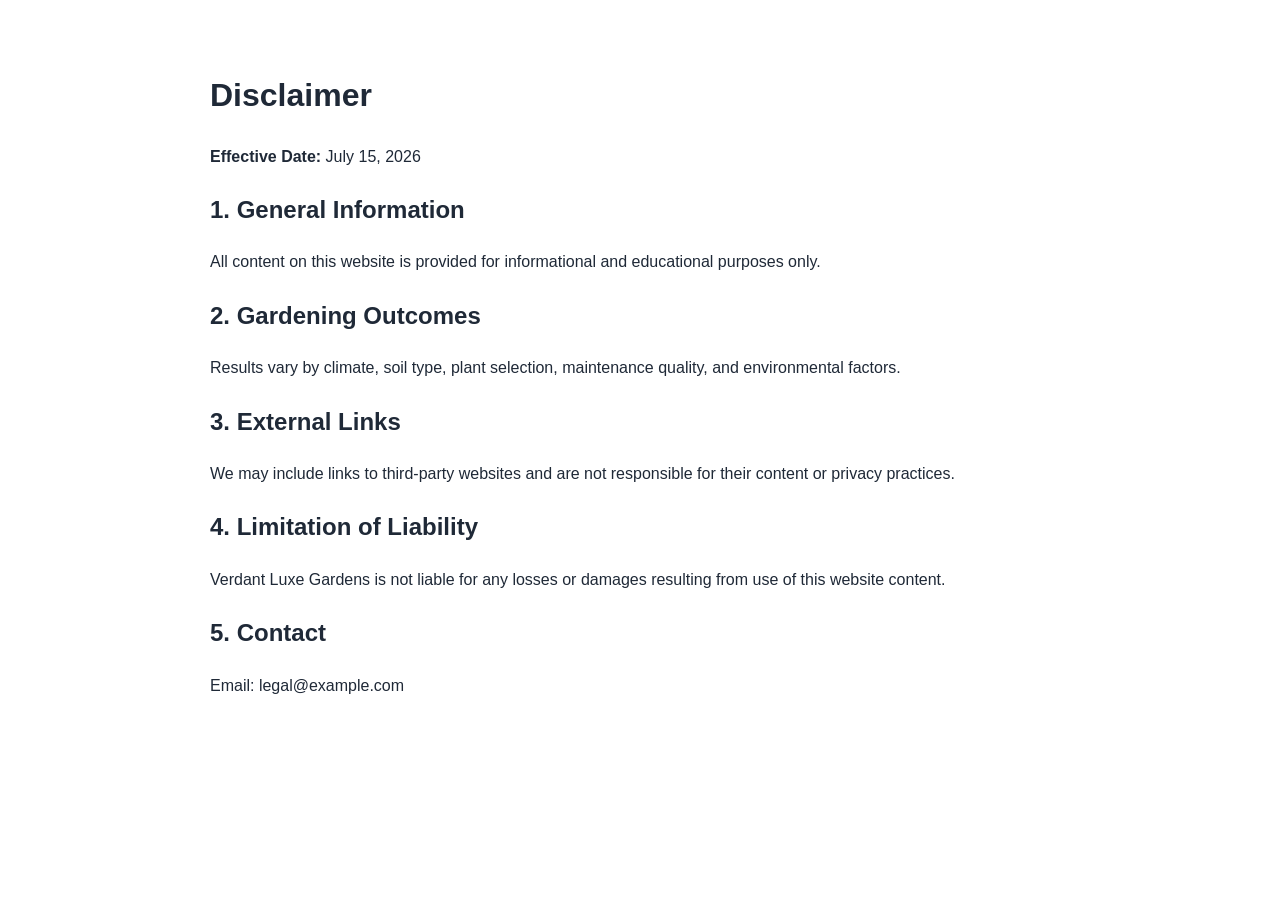
<file: public/disclaimer.html>
<!DOCTYPE html>
<html lang="en">
<head>
  <meta charset="UTF-8" />
  <meta name="viewport" content="width=device-width, initial-scale=1.0" />
  <title>Disclaimer | Verdant Luxe Gardens</title>
  <meta name="description" content="Disclaimer for Verdant Luxe Gardens." />
  <meta name="robots" content="index, follow" />
  <link rel="canonical" href="https://www.example.com/disclaimer.html" />
  <link rel="stylesheet" href="style.css" />
</head>
<body>
  <main class="section container legal">
    <h1>Disclaimer</h1>
    <p><strong>Effective Date:</strong> July 15, 2026</p>

    <h2>1. General Information</h2>
    <p>All content on this website is provided for informational and educational purposes only.</p>

    <h2>2. Gardening Outcomes</h2>
    <p>Results vary by climate, soil type, plant selection, maintenance quality, and environmental factors.</p>

    <h2>3. External Links</h2>
    <p>We may include links to third-party websites and are not responsible for their content or privacy practices.</p>

    <h2>4. Limitation of Liability</h2>
    <p>Verdant Luxe Gardens is not liable for any losses or damages resulting from use of this website content.</p>

    <h2>5. Contact</h2>
    <p>Email: legal@example.com</p>
  </main>
</body>
</html>
</file>
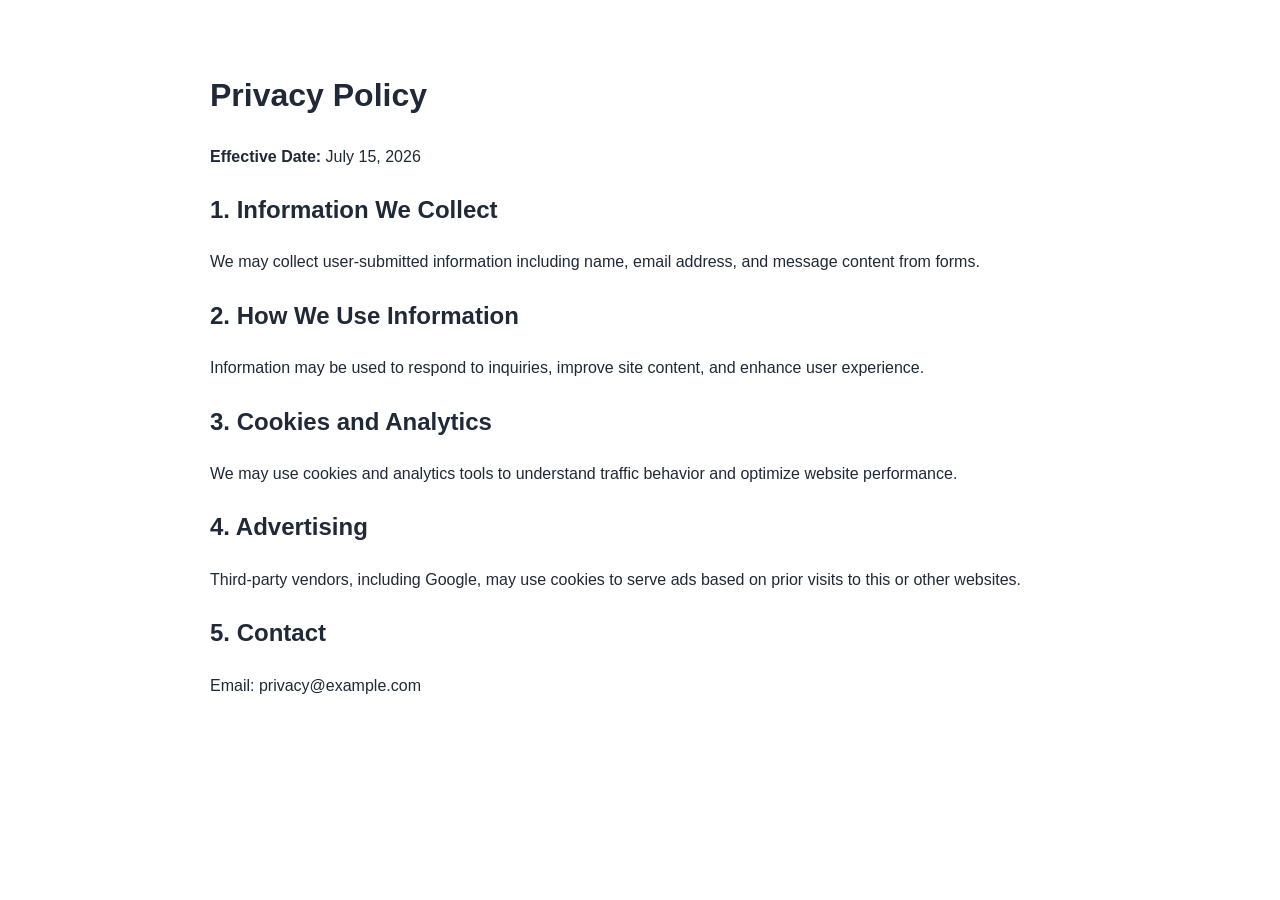
<file: public/privacy-policy.html>
<!DOCTYPE html>
<html lang="en">
<head>
  <meta charset="UTF-8" />
  <meta name="viewport" content="width=device-width, initial-scale=1.0" />
  <title>Privacy Policy | Verdant Luxe Gardens</title>
  <meta name="description" content="Privacy Policy for Verdant Luxe Gardens." />
  <meta name="robots" content="index, follow" />
  <link rel="canonical" href="https://www.example.com/privacy-policy.html" />
  <link rel="stylesheet" href="style.css" />
</head>
<body>
  <main class="section container legal">
    <h1>Privacy Policy</h1>
    <p><strong>Effective Date:</strong> July 15, 2026</p>

    <h2>1. Information We Collect</h2>
    <p>We may collect user-submitted information including name, email address, and message content from forms.</p>

    <h2>2. How We Use Information</h2>
    <p>Information may be used to respond to inquiries, improve site content, and enhance user experience.</p>

    <h2>3. Cookies and Analytics</h2>
    <p>We may use cookies and analytics tools to understand traffic behavior and optimize website performance.</p>

    <h2>4. Advertising</h2>
    <p>Third-party vendors, including Google, may use cookies to serve ads based on prior visits to this or other websites.</p>

    <h2>5. Contact</h2>
    <p>Email: privacy@example.com</p>
  </main>
</body>
</html>
</file>
<file: public/style.css>
:root{
  --text:#1f2937;
  --bg:#ffffff;
  --muted:#f8fafc;
  --primary:#0f766e;
  --primary-dark:#115e59;
  --border:#e5e7eb;
}
*{box-sizing:border-box}
body{
  margin:0;
  font-family:Arial,sans-serif;
  color:var(--text);
  background:var(--bg);
  line-height:1.65;
}
.container{width:min(1120px,92%);margin:auto}
.site-header{
  position:sticky;
  top:0;
  background:#fff;
  border-bottom:1px solid var(--border);
  z-index:10;
}
.nav-wrap{
  display:flex;
  justify-content:space-between;
  align-items:center;
  padding:12px 0;
}
.logo{text-decoration:none;color:var(--text);font-weight:700}
.nav-links{
  list-style:none;
  display:flex;
  gap:12px;
  margin:0;
  padding:0;
}
.nav-links a{text-decoration:none;color:#374151}
.hero{padding:48px 0}
.hero-grid{
  display:grid;
  grid-template-columns:1.2fr 1fr;
  gap:24px;
  align-items:center;
}
.hero img{
  width:100%;
  border-radius:10px;
  border:1px solid var(--border);
}
.section{padding:48px 0}
.muted{background:var(--muted)}
.article{max-width:880px}
.contact-form{
  display:grid;
  gap:10px;
  max-width:620px;
}
input,textarea{
  padding:10px;
  border:1px solid #d1d5db;
  border-radius:8px;
  font:inherit;
}
.btn{
  background:var(--primary);
  color:#fff;
  border:none;
  padding:10px 14px;
  border-radius:8px;
  cursor:pointer;
  text-decoration:none;
  display:inline-block;
}
.btn:hover{background:var(--primary-dark)}
.site-footer{
  border-top:1px solid var(--border);
  padding:18px 0;
}
.footer-wrap{
  display:flex;
  justify-content:space-between;
  flex-wrap:wrap;
  gap:10px;
}
.legal{max-width:860px}
@media (max-width:860px){
  .hero-grid{grid-template-columns:1fr}
}
</file>
